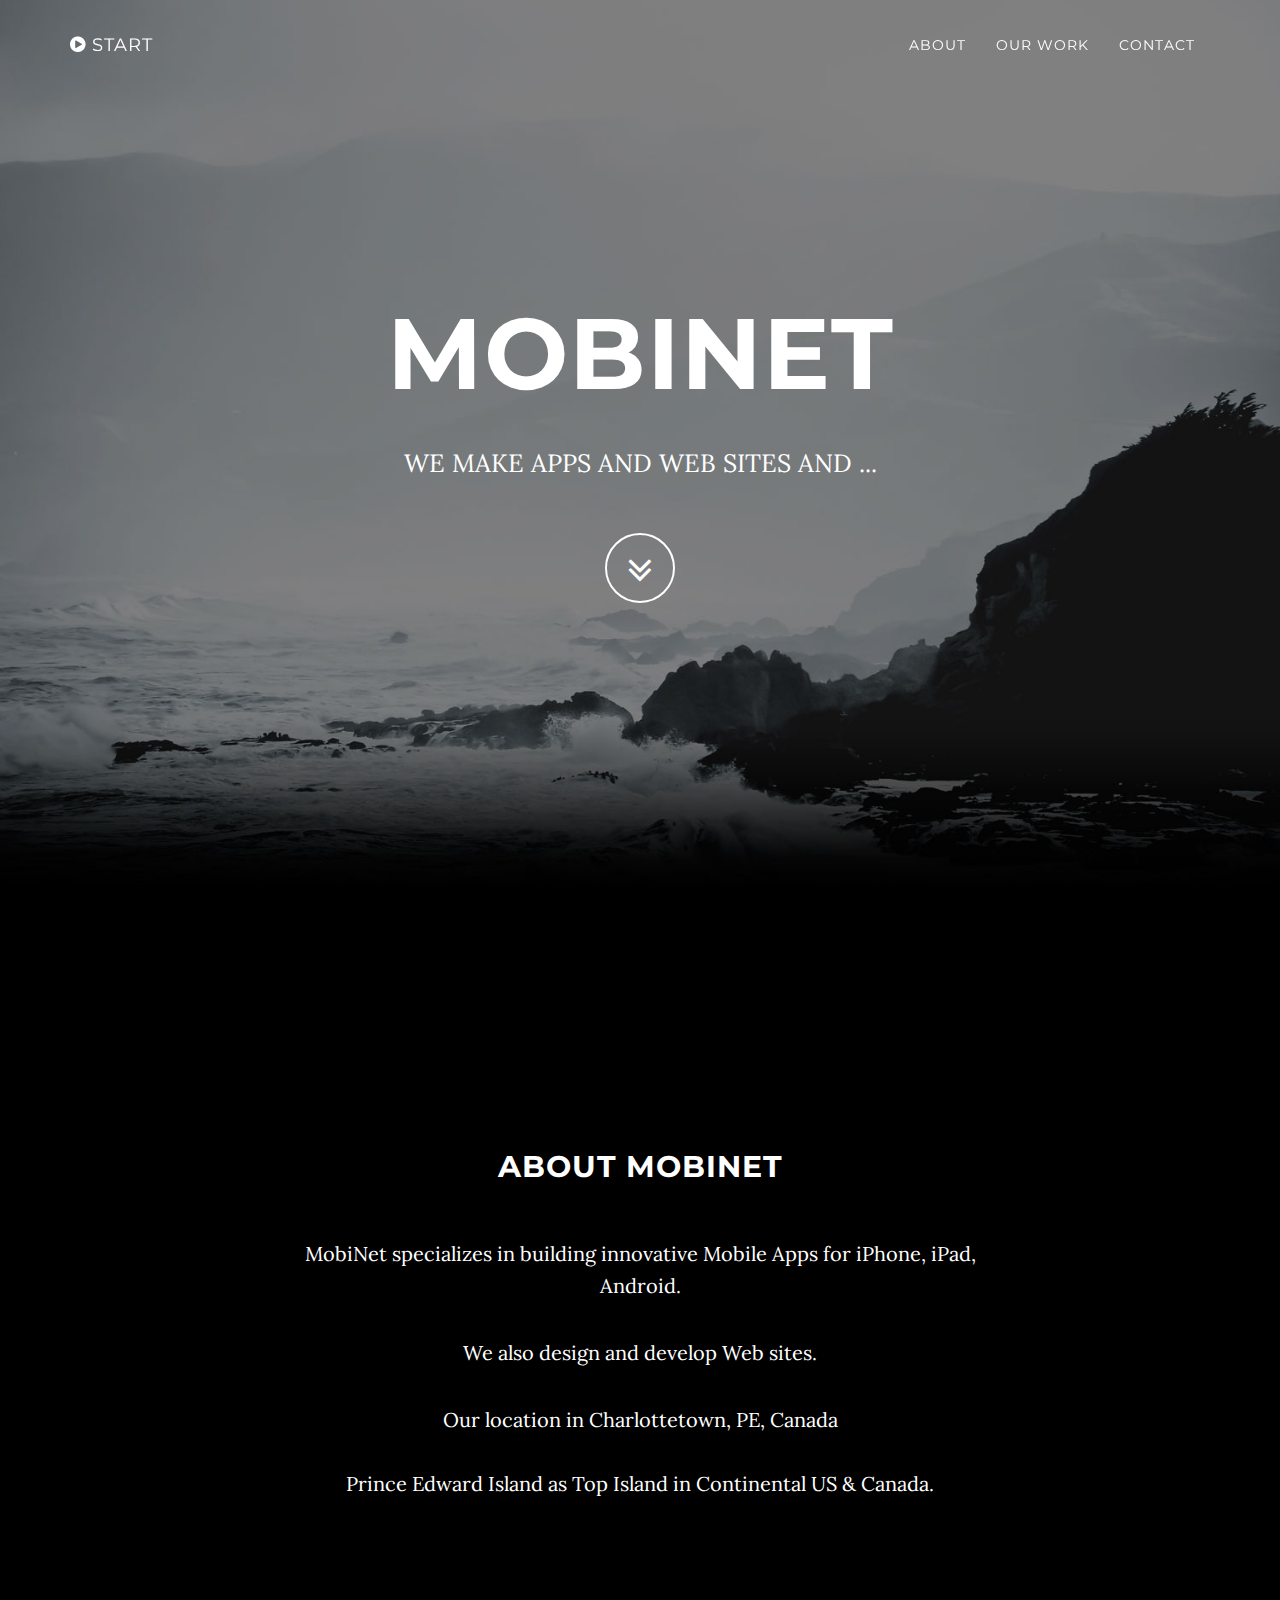
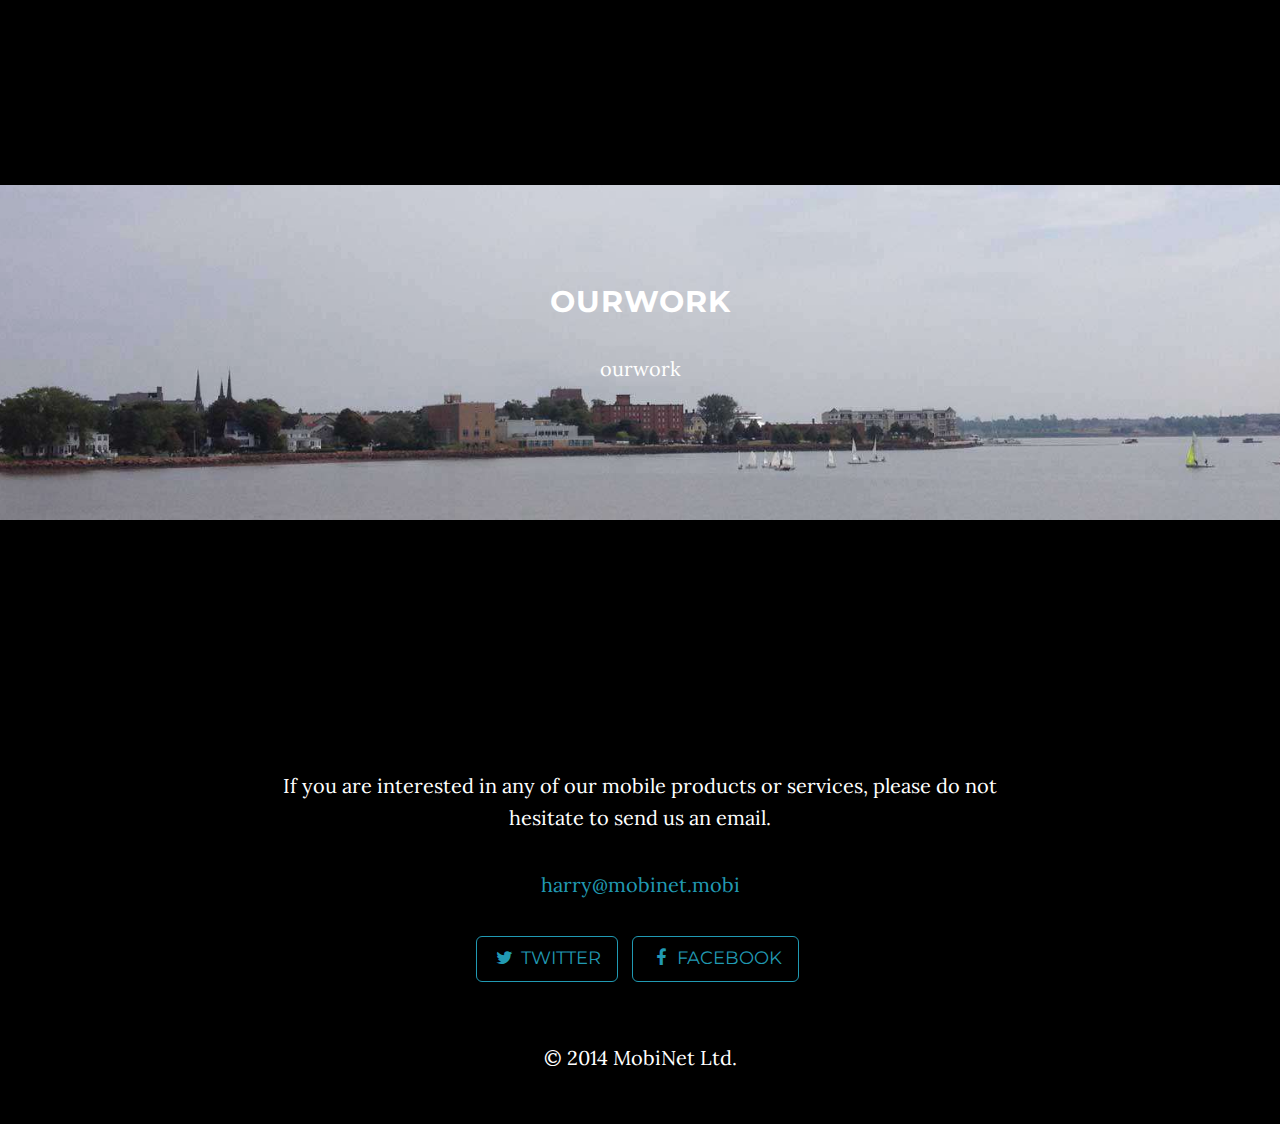
<file: index.html>
<!DOCTYPE html>
<html lang="en">

<head>

    <meta charset="utf-8">
    <meta http-equiv="X-UA-Compatible" content="IE=edge">
    <meta name="viewport" content="width=device-width, initial-scale=1">
    <meta name="description" content="MobiNet specializes in building innovative Mobile Apps for iPhone, iPad, Android. We also design and develop Web sites. Our location in Charlottetown, PE, Canada">
    <meta name="author" content="MobiNet">

    <title>MobiNet</title>

    <!-- Bootstrap Core CSS -->
    <link href="css/bootstrap.min.css" rel="stylesheet">

    <!-- Custom CSS -->
    <link href="css/mobinet.css" rel="stylesheet">

    <!-- Custom Fonts -->
    <link href="font-awesome/css/font-awesome.min.css" rel="stylesheet" type="text/css">
    <link href="http://fonts.googleapis.com/css?family=Lora:400,700,400italic,700italic" rel="stylesheet" type="text/css">
    <link href="http://fonts.googleapis.com/css?family=Montserrat:400,700" rel="stylesheet" type="text/css">

    <!-- HTML5 Shim and Respond.js IE8 support of HTML5 elements and media queries -->
    <!-- WARNING: Respond.js doesn't work if you view the page via file:// -->
    <!--[if lt IE 9]>
        <script src="https://oss.maxcdn.com/libs/html5shiv/3.7.0/html5shiv.js"></script>
        <script src="https://oss.maxcdn.com/libs/respond.js/1.4.2/respond.min.js"></script>
    <![endif]-->

</head>

<body id="page-top" data-spy="scroll" data-target=".navbar-fixed-top">

    <!-- Navigation -->
    <nav class="navbar navbar-custom navbar-fixed-top" role="navigation">
        <div class="container">
            <div class="navbar-header">
                <button type="button" onclick="alert(hello)" class="navbar-toggle" data-toggle="collapse" data-target=".navbar-main-collapse">
                    <i class="fa fa-bars"></i>
                </button>
                <a class="navbar-brand page-scroll" href="#page-top">
                    <i class="fa fa-play-circle"></i>  <span class="light">Start</span>
                </a>
            </div>

            <!-- Collect the nav links, forms, and other content for toggling -->
            <div class="collapse navbar-collapse navbar-right navbar-main-collapse">
                <ul class="nav navbar-nav">
                    <!-- Hidden li included to remove active class from about link when scrolled up past about section -->
                    <li class="hidden">
                        <a href="#page-top"></a>
                    </li>
                    <li>
                        <a class="page-scroll" href="#about">About</a>
                    </li>
                    <li>
                        <a class="page-scroll" href="#ourwork">Our Work</a>
                    </li>
                    <li>
                        <a class="page-scroll" href="#contact">Contact</a>
                    </li>
                </ul>
            </div>
            <!-- /.navbar-collapse -->
        </div>
        <!-- /.container -->
    </nav>

    <!-- Intro Header -->
    <header class="intro">
        <div class="intro-body">
            <div class="container">
                <div class="row">
                    <div class="col-md-8 col-md-offset-2">
                        <h1 class="brand-heading">MobiNet</h1>
                        <p class="intro-text">WE MAKE APPS AND WEB SITES AND ... </p>
                        <a href="#about" class="btn btn-circle page-scroll">
                            <i class="fa fa-angle-double-down animated"></i>
                        </a>
                    </div>
                </div>
            </div>
        </div>
    </header>

    <!-- About Section -->
    <section id="about" class="container content-section text-center">
        <div class="row">
            <div class="col-lg-8 col-lg-offset-2">
                <h2>About MobiNet</h2>
                <br>
                <p>MobiNet specializes in building innovative Mobile Apps for iPhone, iPad, Android.</p>
                <p>We also design and develop Web sites.</p>
                <p>Our location in Charlottetown, PE, Canada<br><br>Prince Edward Island as Top Island in Continental US & Canada.</p>
            </div>
        </div>
    </section>

    <!-- Download Section -->
    <section id="ourwork" class="content-section text-center">
        <div class="ourwork-section">
            <div class="container">
                <div class="col-lg-8 col-lg-offset-2">
                    <h2>ourwork</h2>
                    <p>ourwork</p>
                </div>
            </div>
        </div>
    </section>

    <!-- Contact Section -->
    <section id="contact" class="container content-section text-center">
        <div class="row">
            <div class="col-lg-8 col-lg-offset-2">
                <p>If you are interested in any of our mobile products or services, please do not hesitate to send us an email.</p>
                <p><a href="mailto:harry@mobinet.mobi">harry@mobinet.mobi</a>
                </p>
                <ul class="list-inline banner-social-buttons">
                    <li>
                        <a href="https://twitter.com/MobiNetPE" class="btn btn-default btn-lg" target="blank"><i class="fa fa-twitter fa-fw"></i> <span class="network-name">Twitter</span></a>
                    </li>
                    <li>
                        <a href="https://www.facebook.com/pages/MobiNet/362904263871400" class="btn btn-default btn-lg" target="blank"><i class="fa fa-facebook fa-fw"></i> <span class="network-name">Facebook</span></a>
                    </li>                   
                </ul>
            </div>
        </div>
    </section>
    <footer>
        <div class="container text-center">
           <p>© 2014 MobiNet Ltd.</p>
        </div>
    </footer>

    <!-- jQuery -->
    <script src="js/jquery.js"></script>

    <!-- Bootstrap Core JavaScript -->
    <script src="js/bootstrap.min.js"></script>

    <!-- Plugin JavaScript -->
    <script src="js/jquery.easing.min.js"></script>

    <!-- Google Maps API Key - Use your own API key to enable the map feature. More information on the Google Maps API can be found at https://developers.google.com/maps/ 
    <script type="text/javascript" src="https://maps.googleapis.com/maps/api/js?key=AIzaSyCRngKslUGJTlibkQ3FkfTxj3Xss1UlZDA&sensor=false"></script>

    <!-- Custom Theme JavaScript
    <script src="js/grayscale.js"></script>
-->
</body>

</html>
</file>
<file: css/mobinet.css>
/*!
 * Start Bootstrap - Grayscale Bootstrap Theme (http://startbootstrap.com)
 * Code licensed under the Apache License v2.0.
 * For details, see http://www.apache.org/licenses/LICENSE-2.0.
 */

body {
    width: 100%;
    height: 100%;
    font-family: Lora,"Helvetica Neue",Helvetica,Arial,sans-serif;
    color: #fff;
    background-color: #000;
}

html {
    width: 100%;
    height: 100%;
}

h1,
h2,
h3,
h4,
h5,
h6 {
    margin: 0 0 35px;
    text-transform: uppercase;
    font-family: Montserrat,"Helvetica Neue",Helvetica,Arial,sans-serif;
    font-weight: 700;
    letter-spacing: 1px;
}

p {
    margin: 0 0 25px;
    font-size: 18px;
    line-height: 1.5;
}

@media(min-width:767px) {
    p {
        margin: 0 0 35px;
        font-size: 20px;
        line-height: 1.6;
    }
}

a {
    color: #219ab3;
    -webkit-transition: all .2s ease-in-out;
    -moz-transition: all .2s ease-in-out;
    transition: all .2s ease-in-out;
}

a:hover,
a:focus {
    text-decoration: none;
    color: #11505d;
}

.light {
    font-weight: 400;
}

.navbar-custom {
    margin-bottom: 0;
    border-bottom: 1px solid rgba(255,255,255,.3);
    text-transform: uppercase;
    font-family: Montserrat,"Helvetica Neue",Helvetica,Arial,sans-serif;
    background-color: #000;
}

.navbar-custom .navbar-brand {
    font-weight: 700;
}

.navbar-custom .navbar-brand:focus {
    outline: 0;
}

.navbar-custom .navbar-brand .navbar-toggle {
    padding: 4px 6px;
    font-size: 16px;
    color: #fff;
}

.navbar-custom .navbar-brand .navbar-toggle:focus,
.navbar-custom .navbar-brand .navbar-toggle:active {
    outline: 0;
}

.navbar-custom a {
    color: #fff;
}

.navbar-custom .nav li.active {
    outline: nonte;
    background-color: rgba(255,255,255,.3);
}

.navbar-custom .nav li a {
    -webkit-transition: background .3s ease-in-out;
    -moz-transition: background .3s ease-in-out;
    transition: background .3s ease-in-out;
}

.navbar-custom .nav li a:hover,
.navbar-custom .nav li a:focus,
.navbar-custom .nav li a.active {
    outline: 0;
    background-color: rgba(255,255,255,.3);
}

@media(min-width:767px) {
    .navbar {
        padding: 20px 0;
        border-bottom: 0;
        letter-spacing: 1px;
        background: 0 0;
        -webkit-transition: background .5s ease-in-out,padding .5s ease-in-out;
        -moz-transition: background .5s ease-in-out,padding .5s ease-in-out;
        transition: background .5s ease-in-out,padding .5s ease-in-out;
    }

    .top-nav-collapse {
        padding: 0;
        background-color: #000;
    }

    .navbar-custom.top-nav-collapse {
        border-bottom: 1px solid rgba(255,255,255,.3);
    }
}

.intro {
    display: table;
    width: 100%;
    height: auto;
    padding: 100px 0;
    text-align: center;
    color: #fff;
    background: url(../img/intro-bg.jpg) no-repeat bottom center scroll;
    background-color: #000;
    -webkit-background-size: cover;
    -moz-background-size: cover;
    background-size: cover;
    -o-background-size: cover;
}

.intro .intro-body {
    display: table-cell;
    vertical-align: middle;
}

.intro .intro-body .brand-heading {
    font-size: 40px;
}

.intro .intro-body .intro-text {
    font-size: 18px;
}

@media(min-width:767px) {
    .intro {
        height: 100%;
        padding: 0;
    }

    .intro .intro-body .brand-heading {
        font-size: 100px;
    }

    .intro .intro-body .intro-text {
        font-size: 25px;
    }
}

.btn-circle {
    width: 70px;
    height: 70px;
    margin-top: 15px;
    padding: 7px 16px;
    border: 2px solid #fff;
    border-radius: 35px;
    font-size: 40px;
    color: #fff;
    background: 0 0;
    -webkit-transition: background .3s ease-in-out;
    -moz-transition: background .3s ease-in-out;
    transition: background .3s ease-in-out;
}

.btn-circle:hover,
.btn-circle:focus {
    outline: 0;
    color: #fff;
    background: rgba(255,255,255,.1);
}

.btn-circle i.animated {
    -webkit-transition-property: -webkit-transform;
    -webkit-transition-duration: 1s;
    -moz-transition-property: -moz-transform;
    -moz-transition-duration: 1s;
}

.btn-circle:hover i.animated {
    -webkit-animation-name: pulse;
    -moz-animation-name: pulse;
    -webkit-animation-duration: 1.5s;
    -moz-animation-duration: 1.5s;
    -webkit-animation-iteration-count: infinite;
    -moz-animation-iteration-count: infinite;
    -webkit-animation-timing-function: linear;
    -moz-animation-timing-function: linear;
}

@-webkit-keyframes pulse {    
    0 {
        -webkit-transform: scale(1);
        transform: scale(1);
    }

    50% {
        -webkit-transform: scale(1.2);
        transform: scale(1.2);
    }

    100% {
        -webkit-transform: scale(1);
        transform: scale(1);
    }
}

@-moz-keyframes pulse {    
    0 {
        -moz-transform: scale(1);
        transform: scale(1);
    }

    50% {
        -moz-transform: scale(1.2);
        transform: scale(1.2);
    }

    100% {
        -moz-transform: scale(1);
        transform: scale(1);
    }
}

.content-section {
    padding-top: 100px;
}

.ourwork-section {
    width: 100%;
    padding: 50px 0;
    color: #fff;
    background: url(../img/ourwork-bg.jpg) no-repeat center center scroll;
    background-color: #000;
    -webkit-background-size: cover;
    -moz-background-size: cover;
    background-size: cover;
    -o-background-size: cover;
}

#map {
    width: 100%;
    height: 200px;
    margin-top: 100px;
}

@media(min-width:767px) {
    .content-section {
        padding-top: 250px;
    }

    .ourwork-section {
        padding: 100px 0;
    }

    #map {
        height: 400px;
        margin-top: 250px;
    }
}

.btn {
    text-transform: uppercase;
    font-family: Montserrat,"Helvetica Neue",Helvetica,Arial,sans-serif;
    font-weight: 400;
    -webkit-transition: all .3s ease-in-out;
    -moz-transition: all .3s ease-in-out;
    transition: all .3s ease-in-out;
}

.btn-default {
    border: 1px solid #219ab3;
    color: #219ab3;
    background-color: transparent;
}

.btn-default:hover,
.btn-default:focus {
    border: 1px solid #219ab3;
    outline: 0;
    color: #000;
    background-color: #219ab3;
}

ul.banner-social-buttons {
    margin-top: 0;
}

@media(max-width:1199px) {
    ul.banner-social-buttons {
        margin-top: 15px;
    }
}

@media(max-width:767px) {
    ul.banner-social-buttons li {
        display: block;
        margin-bottom: 20px;
        padding: 0;
    }

    ul.banner-social-buttons li:last-child {
        margin-bottom: 0;
    }
}

footer {
    padding: 50px 0;
}

footer p {
    margin: 0;
}

::-moz-selection {
    text-shadow: none;
    background: #fcfcfc;
    background: rgba(255,255,255,.2);
}

::selection {
    text-shadow: none;
    background: #fcfcfc;
    background: rgba(255,255,255,.2);
}

img::selection {
    background: 0 0;
}

img::-moz-selection {
    background: 0 0;
}

body {
    webkit-tap-highlight-color: rgba(255,255,255,.2);
}
</file>
